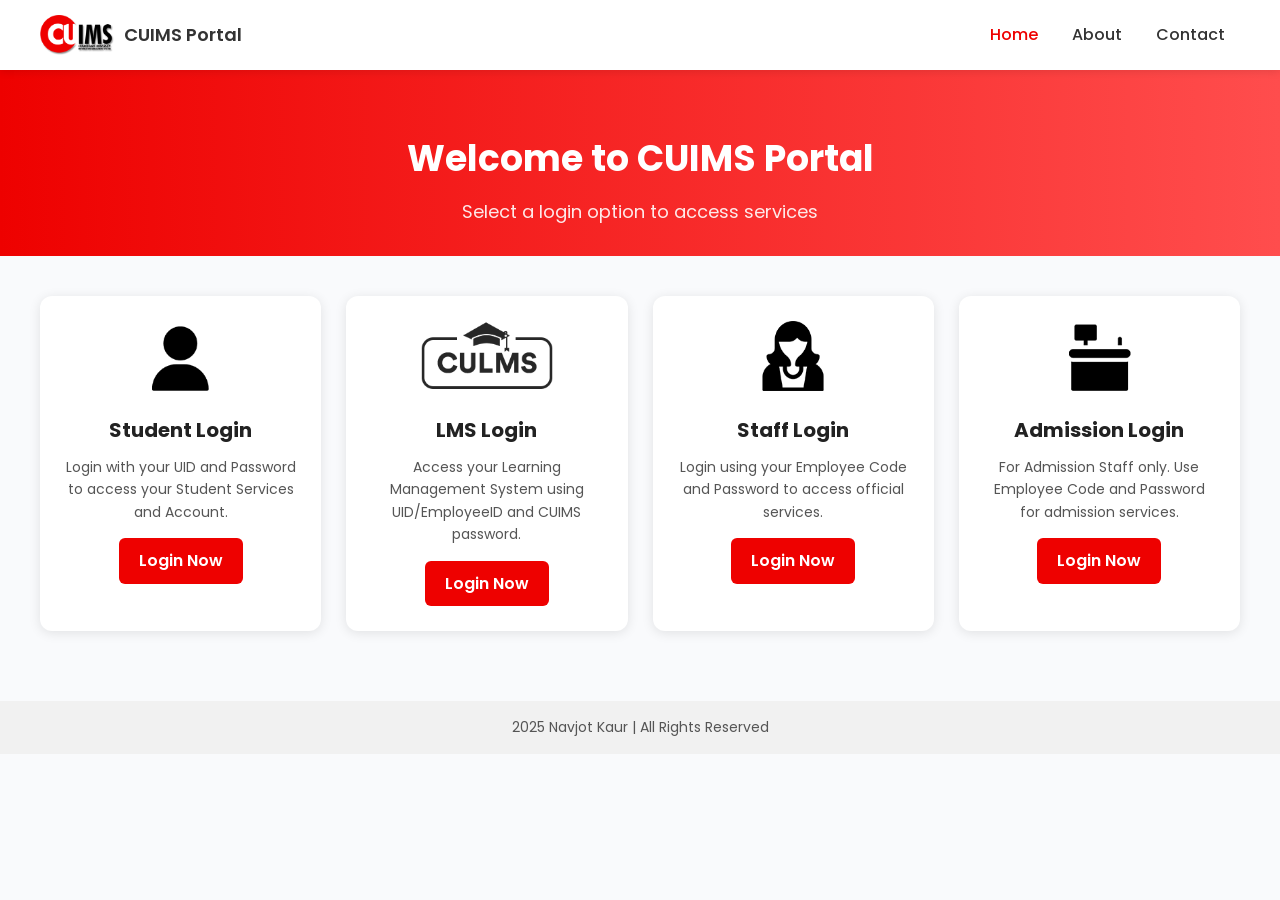
<file: index.html>
<!DOCTYPE html>
<html lang="en">
<head>
  <meta charset="UTF-8">
  <meta name="viewport" content="width=device-width, initial-scale=1.0">
  <title>CUIMS Portal</title>
  <link rel="stylesheet" href="style.css">
  <link href="https://fonts.googleapis.com/css2?family=Poppins:wght@400;600&display=swap" rel="stylesheet">
</head>
<body>

  <!-- Navbar -->
  <header>
    <nav class="navbar" aria-label="Main Navigation">
      <div class="logo">
        <img src="cuimslogo.png" alt="CUIMS University Logo" aria-label="CUIMS Portal Logo">
        <span>CUIMS Portal</span>
      </div>
      <div class="nav-links">
        <a href="index.html" class="active" aria-label="Go to Home Page">Home</a>
        <a href="about.html" aria-label="Learn more About CUIMS">About</a>
        <a href="contact.html" aria-label="Go to Contact Page">Contact</a>
      </div>
    </nav>
  </header>

  <!-- Hero Section -->
  <section class="hero">
    <h1>Welcome to CUIMS Portal</h1>
    <p>Select a login option to access services</p>
  </section>

  <!-- Cards Section -->
  <main>
    <section class="container">

      <div class="box" aria-label="Student Login Card">
        <img src="studentLogin-icon.png" alt="Student login icon" aria-label="Student Login Icon">
        <h3>Student Login</h3>
        <p>
          Login with your UID and Password to access your Student Services and Account.
        </p>
        <a class="btn" href="https://students.cuchd.in/" aria-label="Go to Student Login Page">Login Now</a>
      </div>

      <div class="box" aria-label="LMS Login Card">
        <img src="cuverse-logo.png" alt="Learning Management System login icon" aria-label="LMS Login Icon">
        <h3>LMS Login</h3>
        <p>
          Access your Learning Management System using UID/EmployeeID and CUIMS password.
        </p>
        <a class="btn" href="https://students.cuchd.in/" aria-label="Go to LMS Login Page">Login Now</a>
      </div>

      <div class="box" aria-label="Staff Login Card">
        <img src="staffLogin-icon.png" alt="Staff login icon" aria-label="Staff Login Icon">
        <h3>Staff Login</h3>
        <p>
          Login using your Employee Code and Password to access official services.
        </p>
        <a class="btn" href="https://students.cuchd.in/" aria-label="Go to Staff Login Page">Login Now</a>
      </div>

      <div class="box" aria-label="Admission Login Card">
        <img src="admissionLogin-icon.png" alt="Admission login icon" aria-label="Admission Login Icon">
        <h3>Admission Login</h3>
        <p>
          For Admission Staff only. Use Employee Code and Password for admission services.
        </p>
        <a class="btn" href="https://students.cuchd.in/" aria-label="Go to Admission Login Page">Login Now</a>
      </div>

    </section>
  </main>

  <!-- Footer -->
  <footer>
    <p>2025 Navjot Kaur | All Rights Reserved</p>
  </footer>

  <script src="script.js"></script>
</body>
</html>
</file>
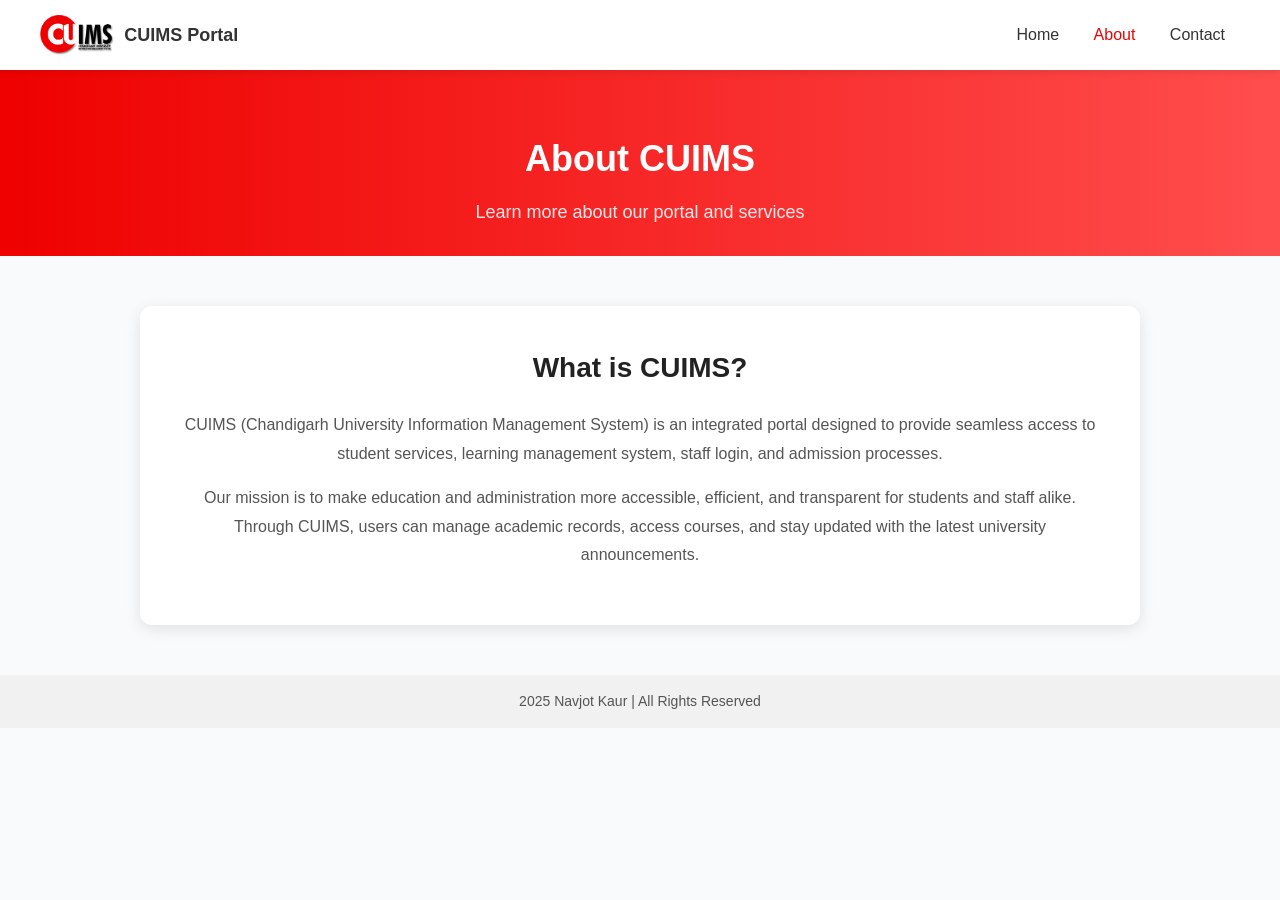
<file: about.html>
<!DOCTYPE html>
<html lang="en">
<head>
  <meta charset="UTF-8">
  <meta name="viewport" content="width=device-width, initial-scale=1.0">
  <title>About - CUIMS Portal</title>
  <link rel="stylesheet" href="style.css">
</head>
<body>


  <header>
    <nav class="navbar">
      <div class="logo">
        <img src="cuimslogo.png" alt="CUIMS Logo">
        <span>CUIMS Portal</span>
      </div>
      <div class="nav-links">
        <a href="index.html">Home</a>
        <a href="about.html" class="active">About</a>
        <a href="contact.html">Contact</a>
      </div>
    </nav>
  </header>


  <section class="hero">
    <h1>About CUIMS</h1>
    <p>Learn more about our portal and services</p>
  </section>

 
  <main>
    <section class="about-section">
      <h2>What is CUIMS?</h2>
      <p>
        CUIMS (Chandigarh University Information Management System) is an integrated portal
        designed to provide seamless access to student services, learning management system,
        staff login, and admission processes.
      </p>
      <p>
        Our mission is to make education and administration more accessible, efficient, and transparent
        for students and staff alike. Through CUIMS, users can manage academic records, access courses,
        and stay updated with the latest university announcements.
      </p>
    </section>
  </main>


  <footer>
    <p>2025 Navjot Kaur | All Rights Reserved</p>
  </footer>
<script src="script.js"></script>
</body>
</html>
</file>
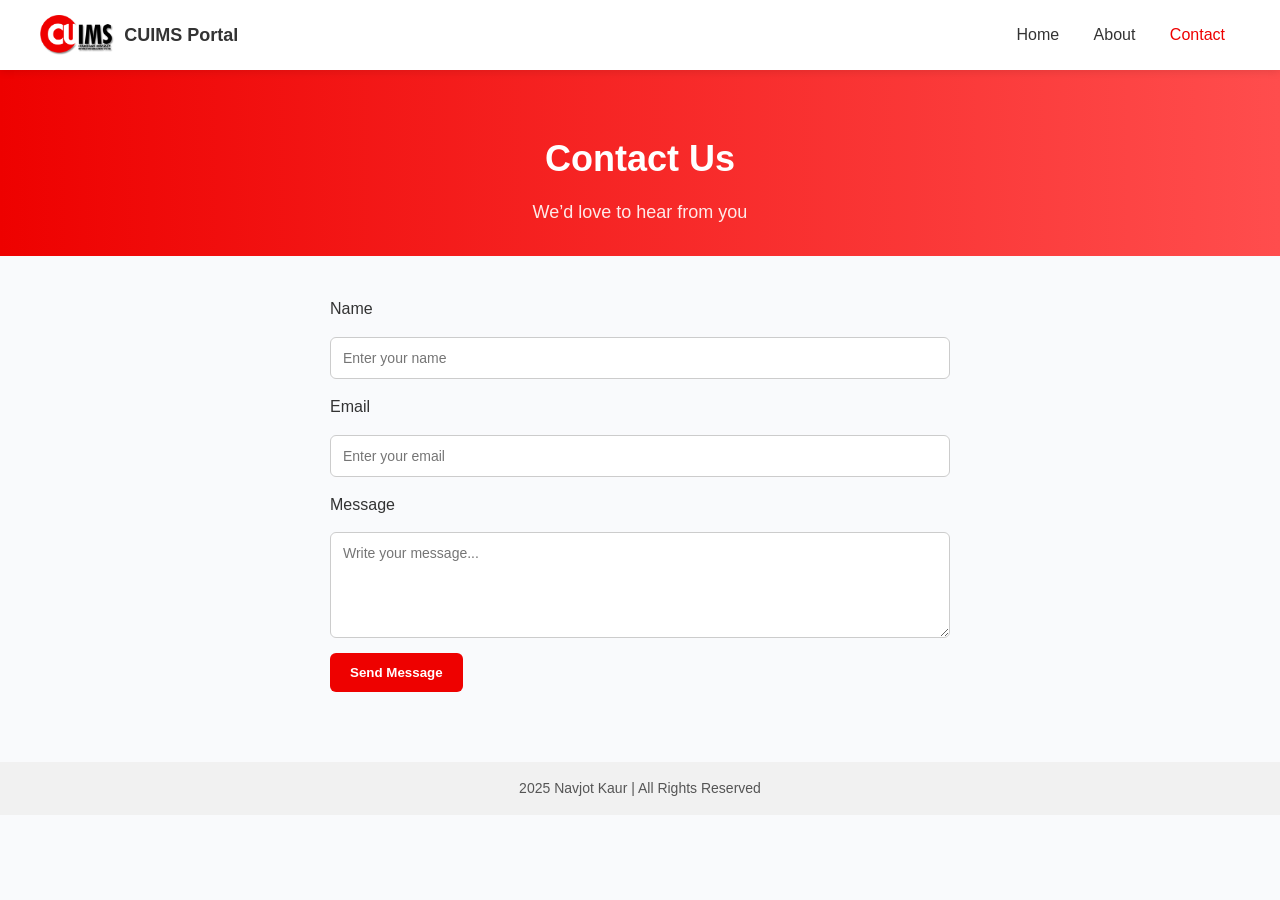
<file: contact.html>
<!DOCTYPE html>
<html lang="en">
<head>
  <meta charset="UTF-8">
  <meta name="viewport" content="width=device-width, initial-scale=1.0">
  <title>Contact - CUIMS Portal</title>
  <link rel="stylesheet" href="style.css">
</head>
<body>

  <!-- Navbar -->
  <header>
    <nav class="navbar">
      <div class="logo">
        <img src="cuimslogo.png" alt="CUIMS Logo">
        <span>CUIMS Portal</span>
      </div>
      <div class="nav-links">
        <a href="index.html">Home</a>
        <a href="about.html">About</a>
        <a href="contact.html" class="active">Contact</a>
      </div>
    </nav>
  </header>

  <!-- Contact Section -->
  <section class="hero">
    <h1>Contact Us</h1>
    <p>We’d love to hear from you</p>
  </section>

  <main style="padding:40px; max-width:700px; margin:auto;">
    <form class="contact-form">
      <label>Name</label>
      <input type="text" placeholder="Enter your name" required>
      
      <label>Email</label>
      <input type="email" placeholder="Enter your email" required>
      
      <label>Message</label>
      <textarea placeholder="Write your message..." rows="5" required></textarea>
      
      <button type="submit" class="btn">Send Message</button>
    </form>
  </main>

  <footer>
    <p>2025 Navjot Kaur | All Rights Reserved</p>
  </footer>
  <!-- Popup -->
<div id="popup" class="popup">
  <div class="popup-content">
    <p>🎉 Thank you! Your message has been submitted successfully.</p>
    <button onclick="closePopup()">OK</button>
  </div>
</div>

<script src="script.js"></script>
</body>
</html>
</file>
<file: style.css>
/* Global */
* {
  margin: 0;
  padding: 0;
  box-sizing: border-box;
  font-family: 'Poppins', sans-serif;
}
body {
  background: #f9fafc;
  color: #333;
  line-height: 1.6;
}

/* Navbar */
.navbar {
  display: flex;
  justify-content: space-between;
  align-items: center;
  background: #fff;
  padding: 15px 40px;
  box-shadow: 0 2px 8px rgba(0,0,0,0.1);
  position: sticky;
  top: 0;
  z-index: 1000;
}
.logo {
  display: flex;
  align-items: center;
  font-weight: 600;
  font-size: 18px;
}
.logo img {
  height: 40px;
  margin-right: 10px;
}
.nav-links a {
  margin: 0 15px;
  text-decoration: none;
  color: #333;
  font-weight: 500;
}
.nav-links a:hover,
.nav-links a.active {
  color: #EE0100;
}

/* Hero Section */
.hero {
  text-align: center;
  padding: 60px 20px 30px;
  background: linear-gradient(to right, #EE0100, #ff4d4d);
  color: white;
}
.hero h1 {
  font-size: 36px;
  margin-bottom: 10px;
}
.hero p {
  font-size: 18px;
  opacity: 0.9;
}

/* Container / Cards */
.container {
  display: grid;
  grid-template-columns: repeat(auto-fit, minmax(260px, 1fr));
  gap: 25px;
  padding: 40px;
}
.box {
  background: #fff;
  padding: 25px;
  border-radius: 12px;
  box-shadow: 0 2px 12px rgba(0,0,0,0.1);
  text-align: center;
  transition: transform 0.3s, box-shadow 0.3s;
}
.box img {
  height: 70px;
  margin-bottom: 15px;
}
.box h3 {
  margin-bottom: 10px;
  font-size: 20px;
  color: #222;
}
.box p {
  font-size: 14px;
  color: #555;
  margin-bottom: 15px;
}
.box:hover {
  transform: translateY(-5px);
  box-shadow: 0 5px 20px rgba(0,0,0,0.15);
}

/* Buttons */
.btn {
  display: inline-block;
  padding: 10px 20px;
  background: #EE0100;
  color: #fff;
  border-radius: 6px;
  text-decoration: none;
  font-weight: 600;
  transition: background 0.3s;
}
.btn:hover {
  background: #c40000;
}

/* Footer */
footer {
  background: #f1f1f1;
  text-align: center;
  padding: 15px 0;
  margin-top: 30px;
  font-size: 14px;
  color: #555;
}
.contact-form {
  display: flex;
  flex-direction: column;
  gap: 15px;
}
.contact-form input,
.contact-form textarea {
  padding: 12px;
  border: 1px solid #ccc;
  border-radius: 6px;
  font-size: 14px;
  width: 100%;
}
.contact-form button {
  width: fit-content;
  padding: 12px 20px;
  border: none;
  background: #EE0100;
  color: white;
  border-radius: 6px;
  font-weight: 600;
  cursor: pointer;
}
.contact-form button:hover {
  background: #c40000;
}
/* About Page */
.about-section {
  max-width: 1000px;
  margin: 50px auto;
  padding: 40px;
  background: #fff;
  border-radius: 12px;
  box-shadow: 0 4px 15px rgba(0,0,0,0.1);
  text-align: center;
}

.about-section h2 {
  font-size: 28px;
  margin-bottom: 20px;
  color: #222;
}

.about-section p {
  font-size: 16px;
  color: #555;
  line-height: 1.8;
  margin-bottom: 15px;
}

/* Media Queries */
@media (max-width: 768px) {
  .navbar {
    flex-direction: column;
    align-items: flex-start;
  }

  .nav-links {
    margin-top: 10px;
    display: flex;
    flex-direction: column;
    gap: 10px;
  }

  .hero h1 {
    font-size: 28px;
  }

  .hero p {
    font-size: 16px;
  }

  .container {
    grid-template-columns: 1fr; /* single column on small screens */
    padding: 20px;
  }
}

/* Navbar Hover Animation */
.nav-links a {
  position: relative;
  padding-bottom: 5px;
  transition: color 0.3s;
}

.nav-links a::after {
  content: "";
  position: absolute;
  left: 0;
  bottom: 0;
  width: 0%;
  height: 2px;
  background: #EE0100;
  transition: width 0.3s;
}

.nav-links a:hover::after {
  width: 100%;
}
/* Popup Styling */
.popup {
  display: none;
  position: fixed;
  top: 0; left: 0;
  width: 100%; height: 100%;
  background: rgba(0,0,0,0.6);
  justify-content: center;
  align-items: center;
  z-index: 2000;
}

.popup-content {
  background: #fff;
  padding: 30px;
  border-radius: 12px;
  text-align: center;
  box-shadow: 0 4px 15px rgba(0,0,0,0.2);
  max-width: 400px;
}

.popup-content p {
  margin-bottom: 20px;
  font-size: 16px;
  color: #333;
}

.popup-content button {
  background: #EE0100;
  color: #fff;
  padding: 10px 20px;
  border: none;
  border-radius: 6px;
  cursor: pointer;
  font-weight: bold;
}
.popup-content button:hover {
  background: #c40000;
}
</file>
